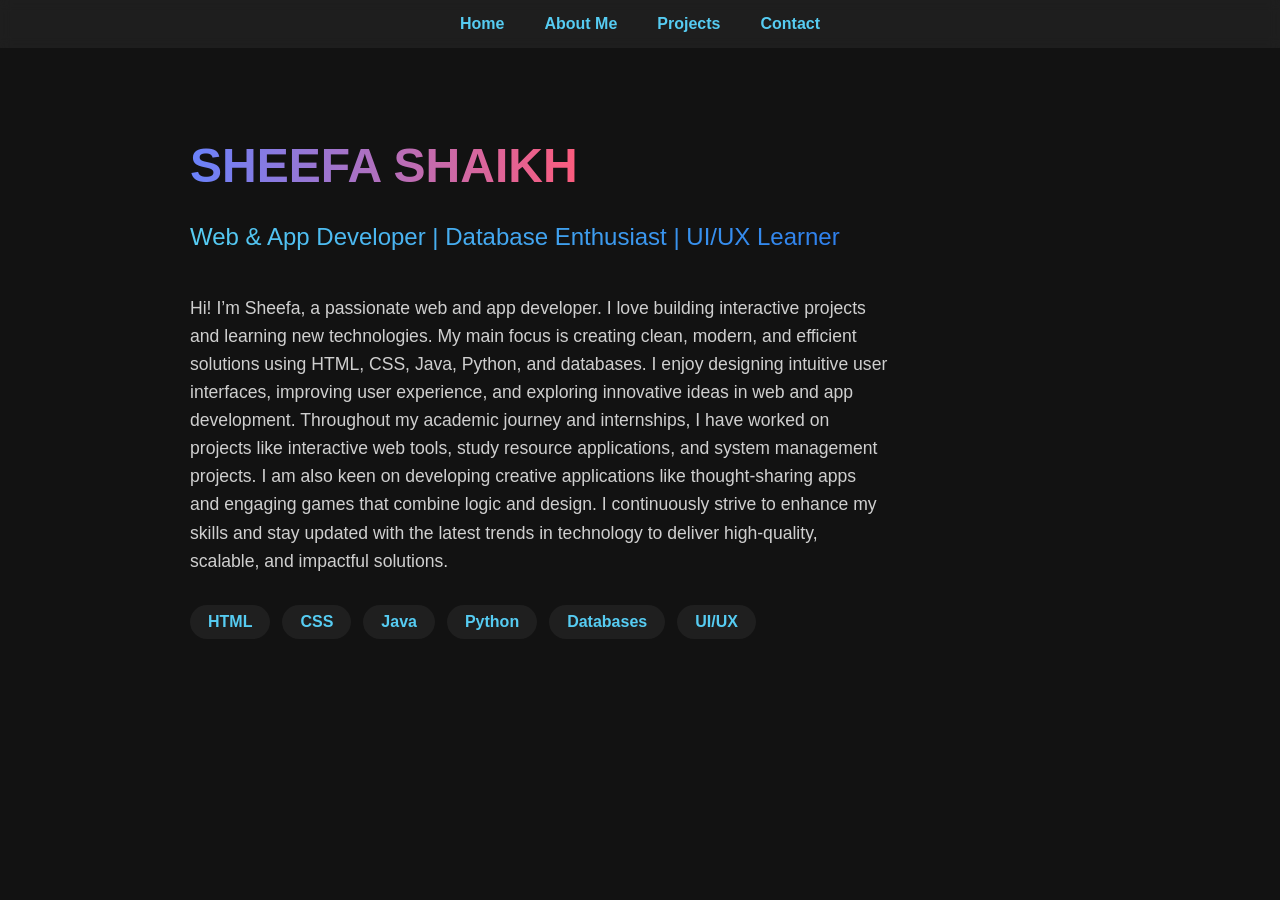
<file: index.html>
<!DOCTYPE html>
<html lang="en">
<head>
<meta charset="UTF-8">
<meta name="viewport" content="width=device-width, initial-scale=1.0">
<title>SHEEFA SHAIKH | Home</title>
<link rel="stylesheet" href="style.css">
</head>
<body>

<nav>
  <a href="index.html">Home</a>
  <a href="about.html">About Me</a>
  <a href="projects.html">Projects</a>
  <a href="contact.html">Contact</a>
</nav>

<section class="home">
  <h1>SHEEFA SHAIKH</h1>
  <h2>Web & App Developer | Database Enthusiast | UI/UX Learner</h2>

  <p class="intro">
    Hi! I’m Sheefa, a passionate web and app developer. I love building interactive projects and learning new technologies.  
    My main focus is creating clean, modern, and efficient solutions using HTML, CSS, Java, Python, and databases.  
    I enjoy designing intuitive user interfaces, improving user experience, and exploring innovative ideas in web and app development.  
    Throughout my academic journey and internships, I have worked on projects like interactive web tools, study resource applications, and system management projects.  
    I am also keen on developing creative applications like thought-sharing apps and engaging games that combine logic and design.  
    I continuously strive to enhance my skills and stay updated with the latest trends in technology to deliver high-quality, scalable, and impactful solutions.
  </p>

  <div class="skills">
    <span>HTML</span>
    <span>CSS</span>
    <span>Java</span>
    <span>Python</span>
    <span>Databases</span>
    <span>UI/UX</span>
  </div>
</section>

</body>
</html>
</file>
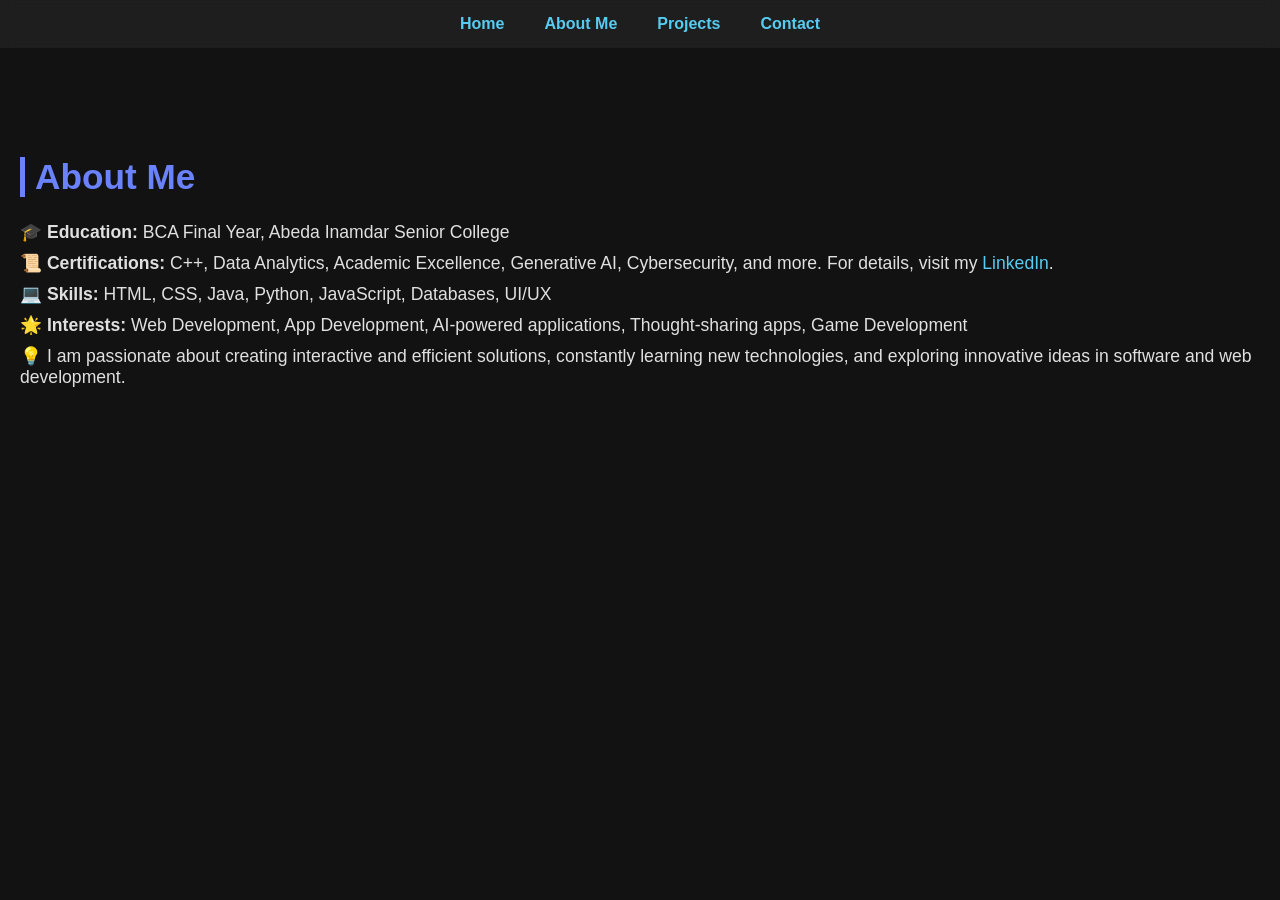
<file: about.html>
<!DOCTYPE html>
<html lang="en">
<head>
<meta charset="UTF-8">
<meta name="viewport" content="width=device-width, initial-scale=1.0">
<title>Shifa Shaikh | About Me</title>
<link rel="stylesheet" href="style.css">
</head>
<body>

<nav>
  <a href="index.html">Home</a>
  <a href="about.html">About Me</a>
  <a href="projects.html">Projects</a>
  <a href="contact.html">Contact</a>
</nav>

<section class="about">
  <h2 class="section-title">About Me</h2>
  <p>🎓 <strong>Education:</strong> BCA Final Year, Abeda Inamdar Senior College</p>
  <p>📜 <strong>Certifications:</strong> C++, Data Analytics, Academic Excellence, Generative AI, Cybersecurity, and more. For details, visit my <a href="https://www.linkedin.com/in/sheefa-shaikh-aa2127399" target="_blank">LinkedIn</a>.</p>
  <p>💻 <strong>Skills:</strong> HTML, CSS, Java, Python, JavaScript, Databases, UI/UX</p>
  <p>🌟 <strong>Interests:</strong> Web Development, App Development, AI-powered applications, Thought-sharing apps, Game Development</p>
  <p>💡 I am passionate about creating interactive and efficient solutions, constantly learning new technologies, and exploring innovative ideas in software and web development.</p>
</section>

</body>
</html>
</file>
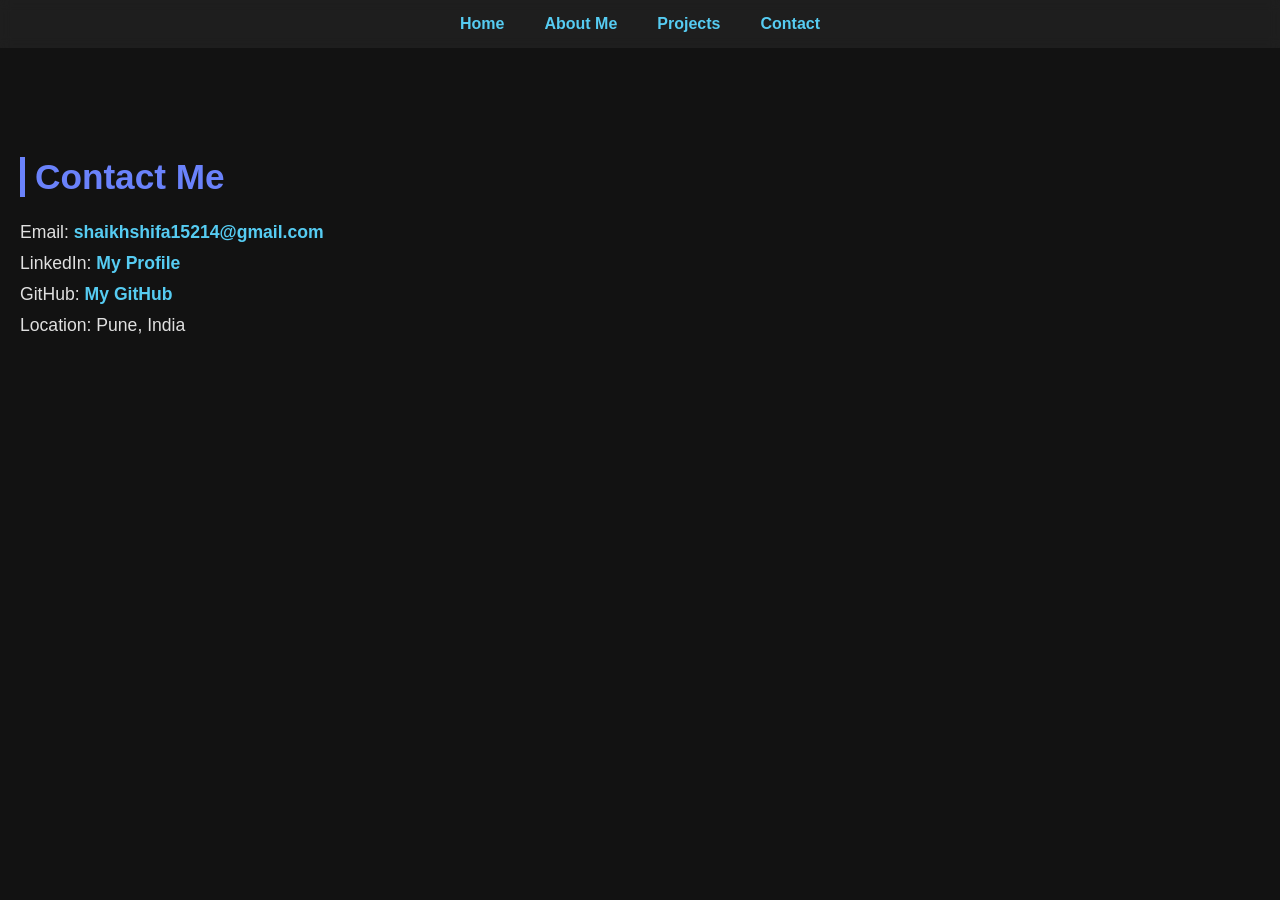
<file: contact.html>
<!DOCTYPE html>
<html lang="en">
<head>
<meta charset="UTF-8">
<meta name="viewport" content="width=device-width, initial-scale=1.0">
<title>Shifa Shaikh | Contact</title>
<link rel="stylesheet" href="style.css">
</head>
<body>

<nav>
  <a href="index.html">Home</a>
  <a href="about.html">About Me</a>
  <a href="projects.html">Projects</a>
  <a href="contact.html">Contact</a>
</nav>

<section class="contact">
  <h2 class="section-title">Contact Me</h2>
  <p>Email: <a href="mailto:shaikhshifa15214@gmail.com">shaikhshifa15214@gmail.com</a></p>
  <p>LinkedIn: <a href="https://www.linkedin.com/in/sheefa-shaikh-aa2127399" target="_blank">My Profile</a></p>
  <p>GitHub: <a href="https://github.com/" target="_blank">My GitHub</a></p>
  <p>Location: Pune, India</p>
</section>

</body>
</html>
</file>
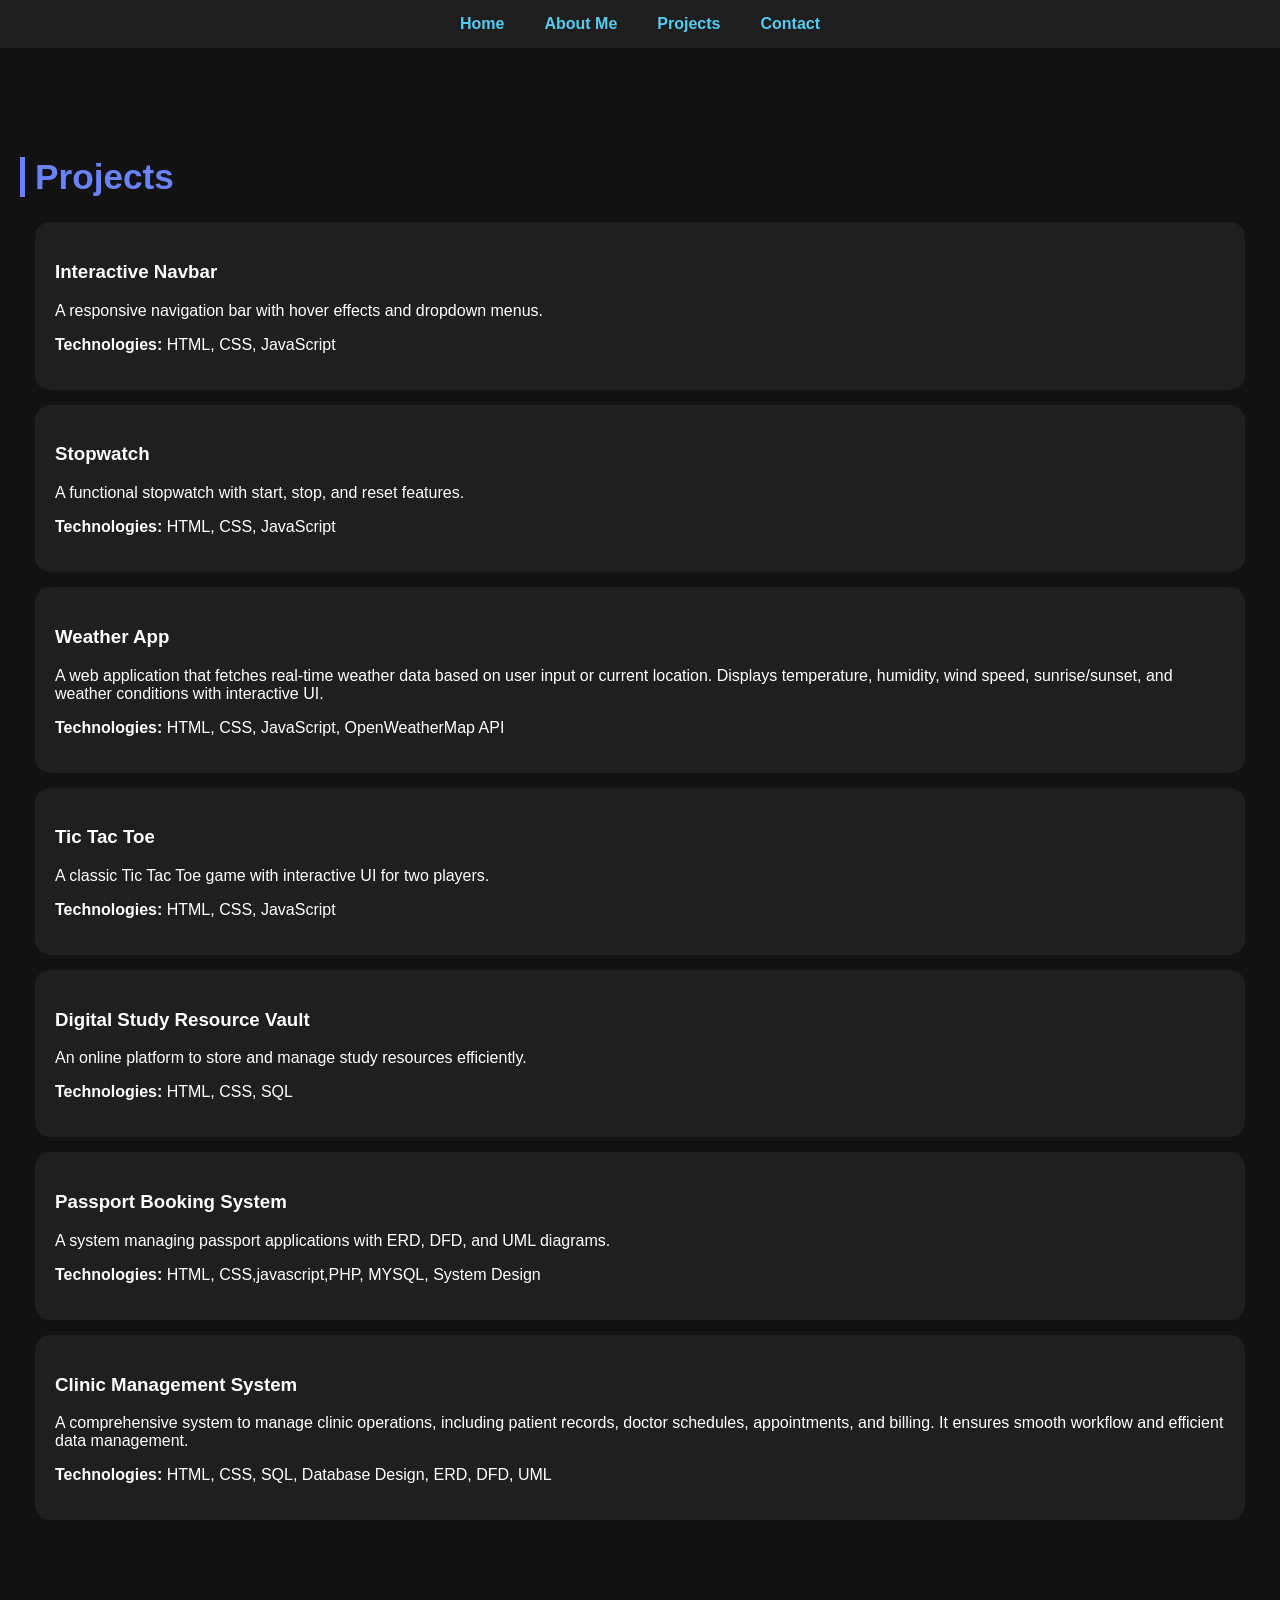
<file: projects.html>
<!DOCTYPE html>
<html lang="en">
<head>
<meta charset="UTF-8">
<meta name="viewport" content="width=device-width, initial-scale=1.0">
<title>Shifa Shaikh | Projects</title>
<link rel="stylesheet" href="style.css">
</head>
<body>

<nav>
  <a href="index.html">Home</a>
  <a href="about.html">About Me</a>
  <a href="projects.html">Projects</a>
  <a href="contact.html">Contact</a>
</nav>

<section class="projects">
  <h2 class="section-title">Projects</h2>
  <div class="projects-container">

    <div class="project-card">
      <h3>Interactive Navbar</h3>
      <p>A responsive navigation bar with hover effects and dropdown menus.</p>
      <p><strong>Technologies:</strong> HTML, CSS, JavaScript</p>
    </div>

    <div class="project-card">
      <h3>Stopwatch</h3>
      <p>A functional stopwatch with start, stop, and reset features.</p>
      <p><strong>Technologies:</strong> HTML, CSS, JavaScript</p>
    </div>

    <div class="project-card">
  <h3>Weather App</h3>
  <p>A web application that fetches real-time weather data based on user input or current location. Displays temperature, humidity, wind speed, sunrise/sunset, and weather conditions with interactive UI.</p>
  <p><strong>Technologies:</strong> HTML, CSS, JavaScript, OpenWeatherMap API</p>
</div>

    <div class="project-card">
      <h3>Tic Tac Toe</h3>
      <p>A classic Tic Tac Toe game with interactive UI for two players.</p>
      <p><strong>Technologies:</strong> HTML, CSS, JavaScript</p>
    </div>

    <div class="project-card">
      <h3>Digital Study Resource Vault</h3>
      <p>An online platform to store and manage study resources efficiently.</p>
      <p><strong>Technologies:</strong> HTML, CSS, SQL</p>
    </div>

    <div class="project-card">
      <h3>Passport Booking System</h3>
      <p>A system managing passport applications with ERD, DFD, and UML diagrams.</p>
      <p><strong>Technologies:</strong> HTML, CSS,javascript,PHP, MYSQL, System Design</p>
    </div>

    <div class="project-card">
  <h3>Clinic Management System</h3>
  <p>A comprehensive system to manage clinic operations, including patient records, doctor schedules, appointments, and billing. It ensures smooth workflow and efficient data management.</p>
  <p><strong>Technologies:</strong> HTML, CSS, SQL, Database Design, ERD, DFD, UML</p>
</div>


  </div>
</section>

</body>
</html>
</file>
<file: style.css>
body, html {
    margin: 0;
    padding: 0;
    font-family: 'Roboto', sans-serif;
    scroll-behavior: smooth;
    background-color: #121212;
    color: #e0e0e0;
}

a {
    text-decoration: none;
    color: #56ccf2;
}

/* Navigation */
nav {
    display: flex;
    justify-content: center;
    background: rgba(255,255,255,0.05);
    padding: 15px 0;
    position: sticky;
    top: 0;
    z-index: 1000;
    backdrop-filter: blur(6px);
    transition: background 0.3s;
}
nav.scrolled {
    background: rgba(0,0,0,0.8);
}
nav a {
    margin: 0 20px;
    font-weight: 700;
    transition: 0.3s;
}
nav a:hover {
    color: #fc5c7d;
    text-decoration: underline;
}

/* Home Section */
.home {
    padding: 80px 20px;
    display: flex;
    flex-direction: column;
    align-items: flex-start;
    max-width: 900px;
    margin: 0 auto;
}
.home h1 {
    font-size: 3em;
    margin: 10px 0;
    background: linear-gradient(90deg, #6a82fb, #fc5c7d);
    -webkit-background-clip: text;
    -webkit-text-fill-color: transparent;
}
.home h2 {
    font-size: 1.5em;
    font-weight: 400;
    margin-bottom: 25px;
    background: linear-gradient(90deg, #56ccf2, #2f80ed);
    -webkit-background-clip: text;
    -webkit-text-fill-color: transparent;
}
.home .intro {
    font-size: 1.1em;
    margin-bottom: 30px;
    max-width: 700px;
    line-height: 1.6;
    text-align: left;
    color: #ffffffcc;
}

/* Skills */
.skills {
    display: flex;
    flex-wrap: wrap;
    gap: 12px;
    justify-content: flex-start;
}
.skills span {
    background: #1f1f1f;
    padding: 8px 18px;
    border-radius: 25px;
    font-weight: bold;
    color: #56ccf2;
    transition: 0.3s;
    cursor: default;
}
.skills span:hover {
    background: #333;
    transform: scale(1.05);
}

/* Section title */
.section-title {
    font-size: 2.2em;
    margin-bottom: 25px;
    color: #6a82fb;
    border-left: 5px solid #6a82fb;
    padding-left: 10px;
}

/* Common section padding */
section {
    padding: 80px 20px;
}

/* About / Contact general text */
.about p, .contact p {
    font-size: 1.1em;
    margin: 10px 0;
    color: #e0e0e0;
}

/* Project cards */
.project-card {
    background: #1f1f1f;
    border-radius: 15px;
    padding: 20px;
    margin: 15px;
    transition: 0.3s;
    color: #fff;
    text-align: left;
}
.project-card:hover {
    background: #333;
    transform: translateY(-5px);
}

/* Contact links */
.contact a {
    color: #56ccf2;
    font-weight: bold;
}
.contact a:hover {
    color: #fc5c7d;
    text-decoration: underline;
}

/* Responsive */
@media(max-width:768px){
    nav {
        flex-direction: column;
    }
    .projects-container {
        flex-direction: column;
        align-items: center;
    }
    .home {
        align-items: center;
    }
    .home h1, .home h2, .home .intro {
        text-align: center;
    }
    .skills {
        justify-content: center;
    }
}
</file>
